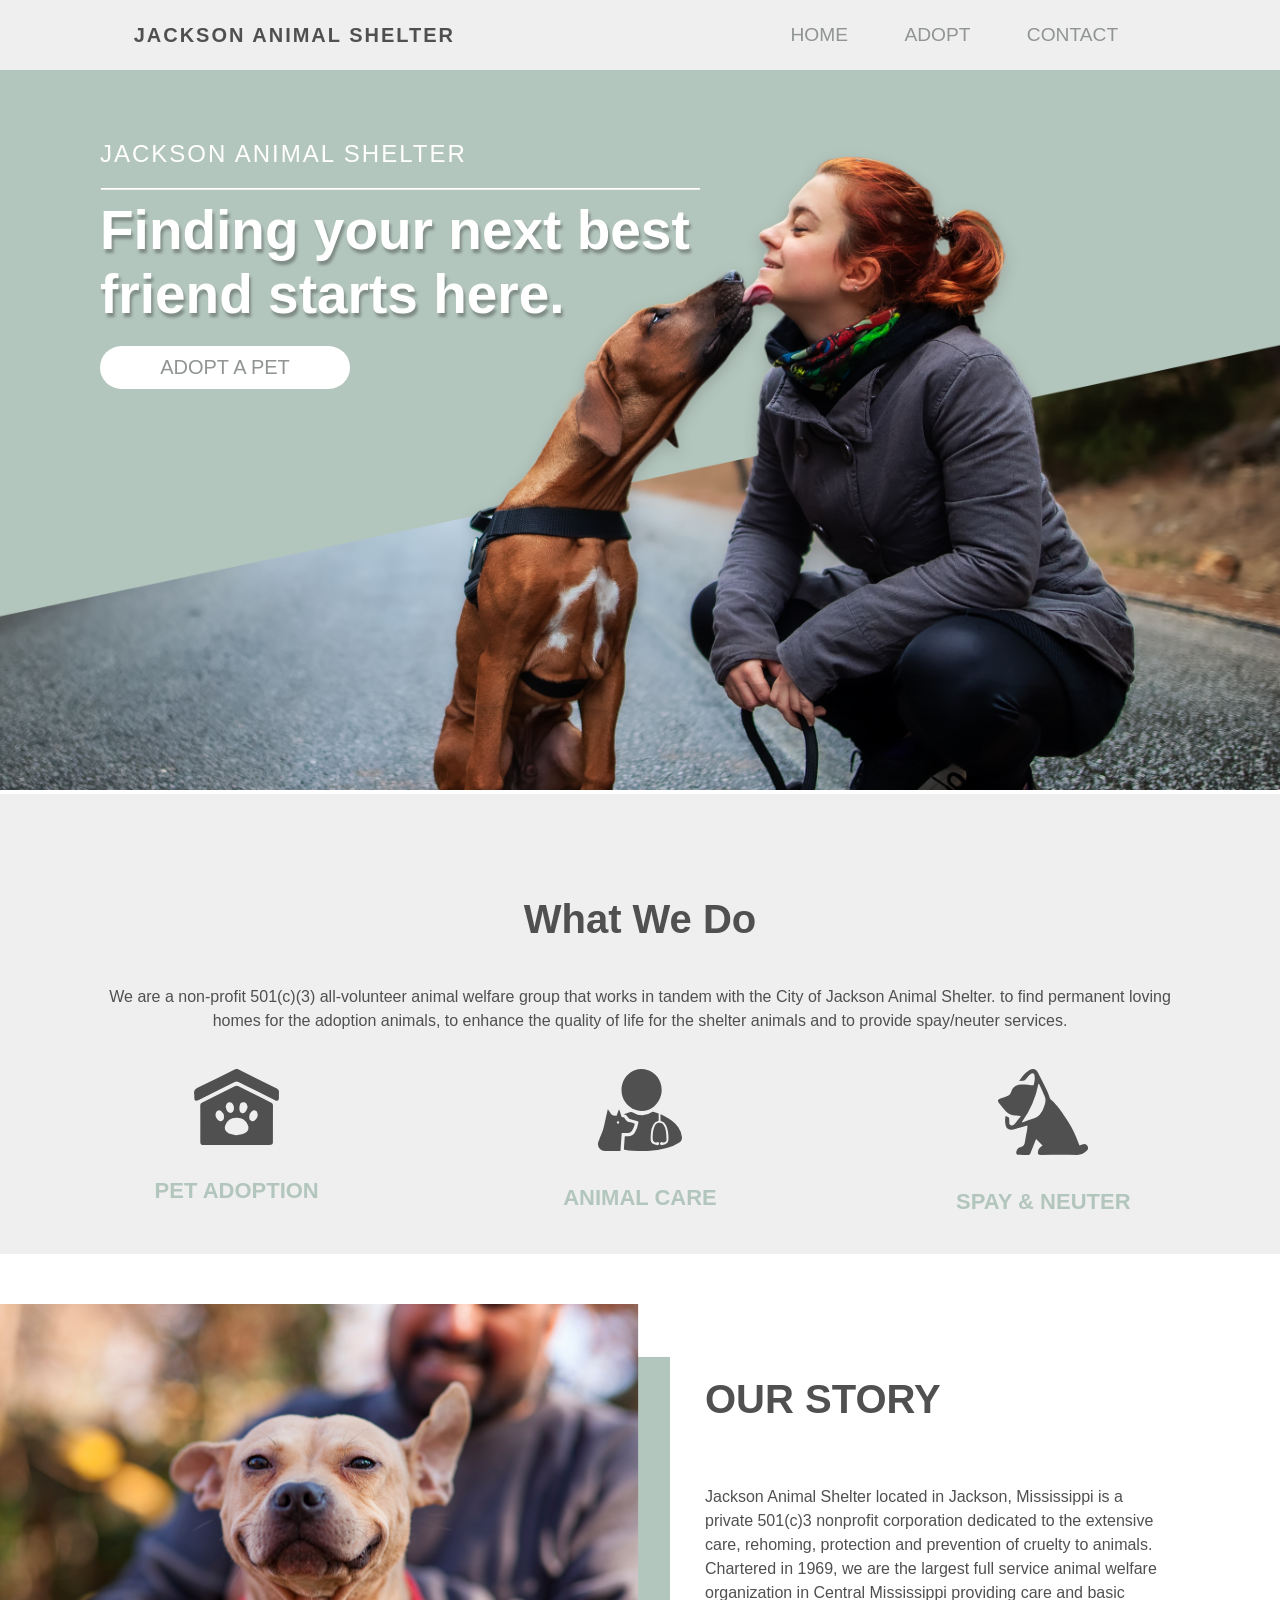
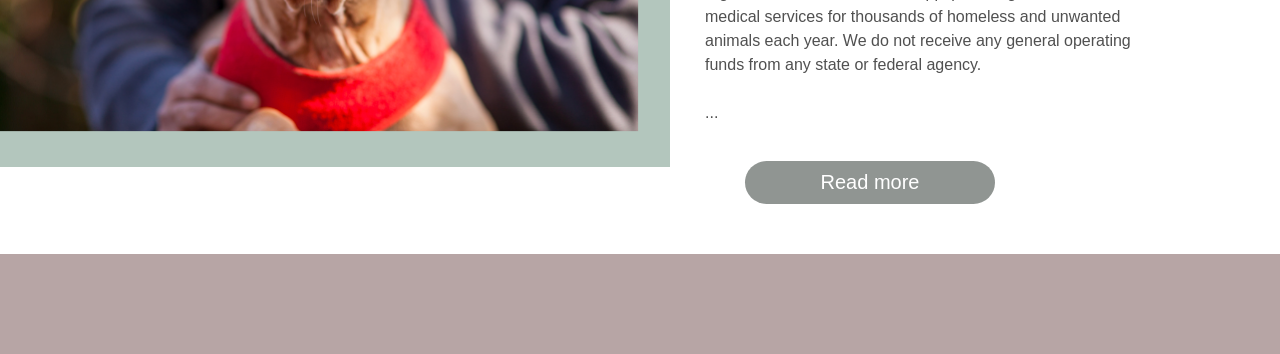
<file: index.html>
<!doctype html>

<html lang="en">
<head>
  <meta charset="utf-8">

  <title>Home | Jackson Animal Shelter</title>
  <meta name="description" content="The HTML5 Herald">
  <meta name="author" content="SitePoint">
  <link rel="stylesheet" href="https://use.fontawesome.com/releases/v5.8.1/css/all.css">
  <link rel="stylesheet" href="css/styles.css?v=1.0">

</head>

<body>

  <header>
    <h1 class="logo">JACKSON ANIMAL SHELTER</h1>
      <ul class="nav">
        <li class="navlink"><a href="index.html">HOME</a></li>
        <li class="navlink"><a href="adopt.html">ADOPT</a></li>
        <li class="navlink"><a href="contact.html">CONTACT</a></li>
      </ul>
      <div class="burger">
        <i class="fas fa-bars"></i>
      </div>
    </header>

    <div class="main-container">
      <img src="./images/header-img.png" alt="Girl and dog">
      <div class="adopt-container">
        <h2>JACKSON ANIMAL SHELTER</h2>
        <hr>
        <h3>Finding your next best friend starts here.</h3>
        <a href="adopt.html"><button type="button" name="button">ADOPT A PET</button></a>
      </div>
    </div>

    <div class="body-container">

      <h2>What We Do</h2>

      <p>We are a non-profit 501(c)(3) all-volunteer animal welfare group that works in tandem with the City of Jackson Animal Shelter. to find permanent loving homes for the adoption animals, to enhance the quality of life for the shelter animals and to provide spay/neuter services.</p>

        <div class='whatwedo-wrapper'>
          <div class='row'>
            <div class='column'>
              <div class='column-one'>
                <img src="./images/icn-adoption.svg" alt="Adoption">
                <h4 class="services">PET ADOPTION</h4>
              </div>
            </div>
            <div class='column'>
              <div class='column-two'>
                <img src="./images/icn-care.svg" alt="Animal Care">
                <h4 class="services">ANIMAL CARE</h4>
              </div>
            </div>
            <div class='column'>
              <div class='column-three'>
                <img src="./images/icn-spayneuter.svg" alt="Spay and Neuter">
                <h4 class="services">SPAY &AMP; NEUTER</h4>
              </div>
            </div>
          </div>
        </div>
    </div>

    <div class="story-wrapper">
        <img src="./images/story-dog.png" alt="Story dog" align="left">
              <h4 class="story-header">OUR STORY</h4>
              <p>Jackson Animal Shelter located in Jackson, Mississippi is a private 501(c)3 nonprofit corporation dedicated to the extensive care, rehoming, protection and prevention of cruelty to animals.  Chartered in 1969, we are the largest full service animal welfare organization in Central Mississippi providing care and basic medical services for thousands of homeless and unwanted animals each year. We do not receive any general operating funds from any state or federal agency.<br><br>


              <span id="dots">...</span>

              <span id="more">
                When you support JAS – whether by making a donation, volunteering your time or by spreading the work about the vital work we do- you support our dogs, cats, horses, rabbits, and burros, and the people we also exist to serve. We are a voice for animals who cannot speak for themselves.<br><br>

                MARL is an “open admission” shelter- that means we accept every animal that comes in the door. Other shelters in the area re “limited admission”, meaning they accept a limited, finite number of animals. In our state, it is primarily left to private organizations and city animal control agencies to provide shelter and care for unwanted animals.<br><br>

                One of our key goals is to find loving homes for all animals in our facility. As an “open admission” shelter, we take in on an average of 50-60 animals a day and many more in the spring and summer. Local “limited admission” shelters turn animals away when they are full. We work very hard to provide loving and humane treatment and good homes for each and every animal that comes through our doors. Sadly, we receive more animals than there are homes available. Being an “open admission” shelter, we face the hard reality of animal overpopulation each day.</span></p>

              <button onclick="myExpandable()"id="myBtn">Read more</button>


    </div>

<div class="footer-wrapper">
    <footer>&nbsp;</footer>
</div>
  <script src="js/scripts.js">
  </script>
</body>
</html>
</file>
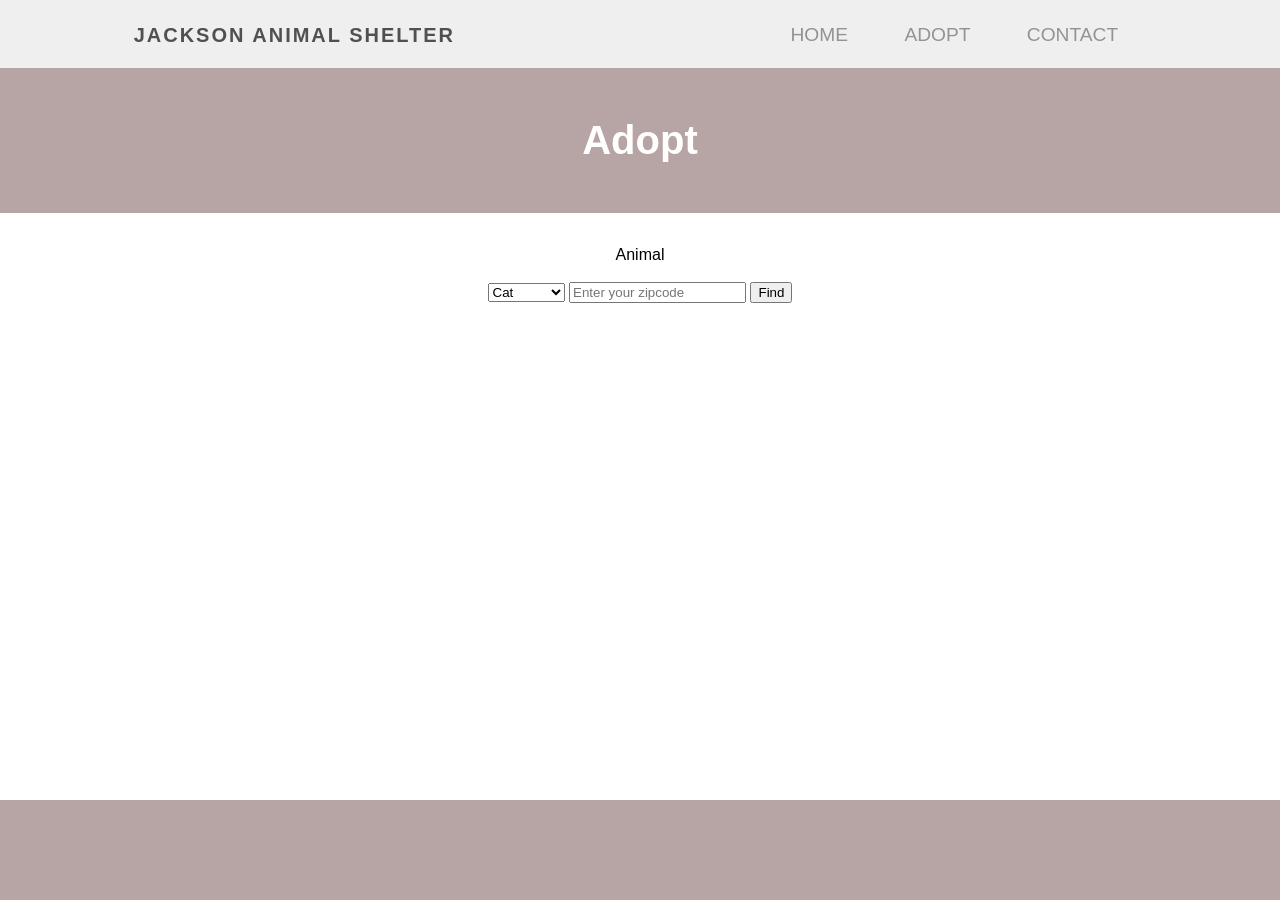
<file: adopt.html>
<!doctype html>

<html lang="en">
<head>
  <meta charset="utf-8">

  <title>Home | Jackson Animal Shelter</title>
  <meta name="description" content="The HTML5 Herald">
  <meta name="author" content="SitePoint">
  <link rel="stylesheet" href="https://use.fontawesome.com/releases/v5.8.1/css/all.css">
  <link rel="stylesheet" href="css/styles.css?v=1.0">

</head>

<body>

  <header>
    <h1 class="logo">JACKSON ANIMAL SHELTER</h1>
      <ul class="nav">
        <li class="navlink"><a href="index.html">HOME</a></li>
        <li class="navlink"><a href="adopt.html">ADOPT</a></li>
        <li class="navlink"><a href="contact.html">CONTACT</a></li>
      </ul>
      <div class="burger">
        <i class="fas fa-bars"></i>
      </div>
    </header>

    <div class="adopt-header">
      <h2>Adopt</h2>
    </div>

    <div class="container">
        <form id="pet-form">
            <div class="form-group">
                <label for="animal">Animal</label><br><br>
                <select id="animal" class="form-control mb-3">
                    <option value="cat">Cat</option>
                    <option value="dog">Dog</option>
                    <option value="bird">Bird</option>
                    <option value="barnyard">Barnyard</option>
                </select>
                <input type="text" id="zip" class="form-control" placeholder="Enter your zipcode">
                <input type="submit" value="Find" class="btn btn-dark btn-block mt-3">
            </div>
        </form>

        <div id="results"></div>
    </div>


  <footer>&nbsp;</footer>
  <script src="js/scripts.js"></script>
</body>
</html>
</file>
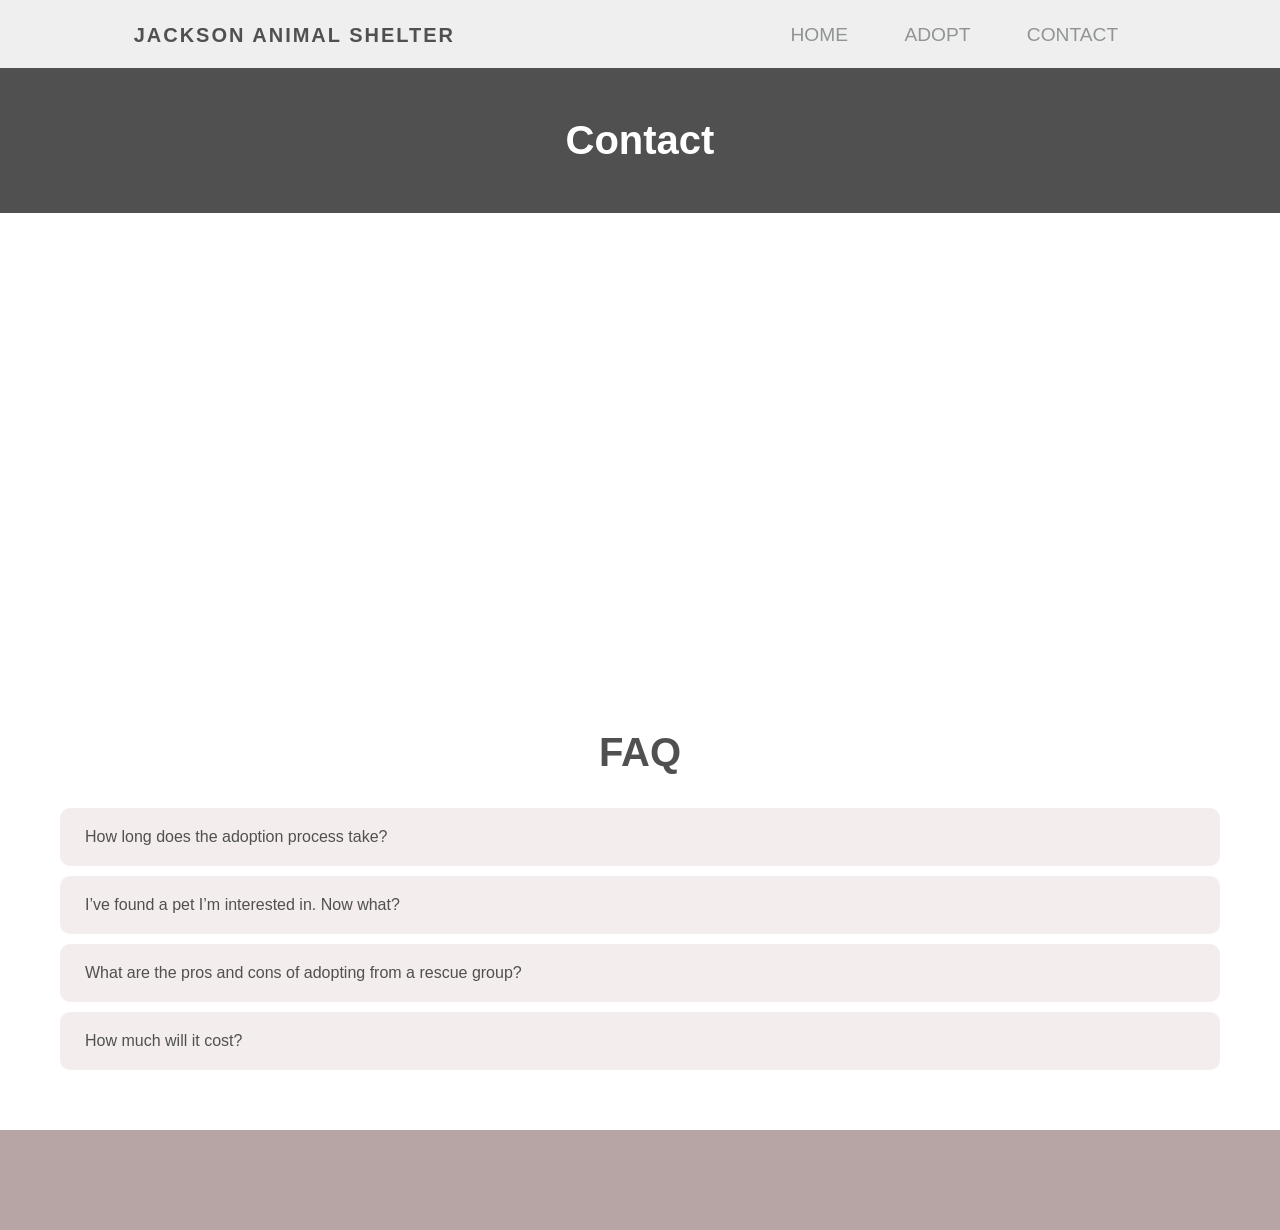
<file: contact.html>
<!doctype html>

<html lang="en">
<head>
  <meta charset="utf-8">

  <title>Home | Jackson Animal Shelter</title>
  <meta name="description" content="The HTML5 Herald">
  <meta name="author" content="SitePoint">
  <link rel="stylesheet" href="https://use.fontawesome.com/releases/v5.8.1/css/all.css">
  <link rel="stylesheet" href="css/styles.css?v=1.0">

</head>

<body>

  <header>
    <h1 class="logo">JACKSON ANIMAL SHELTER</h1>
      <ul class="nav">
        <li class="navlink"><a href="index.html">HOME</a></li>
        <li class="navlink"><a href="adopt.html">ADOPT</a></li>
        <li class="navlink"><a href="contact.html">CONTACT</a></li>
      </ul>
      <div class="burger">
        <i class="fas fa-bars"></i>
      </div>
</header>

<div class="contact-header">

<h2>Contact</h2>

</div>

    <div class="contact-wrapper">

      <div class="map-responsive">
        <iframe src="https://www.google.com/maps/embed?pb=!1m18!1m12!1m3!1d3371.287856283234!2d-90.22848568460928!3d32.33098098110904!2m3!1f0!2f0!3f0!3m2!1i1024!2i768!4f13.1!3m3!1m2!1s0x8628349fafc766b1%3A0x6acda59e9895c698!2s140%20Outer%20Cir%2C%20Jackson%2C%20MS%2039209!5e0!3m2!1sen!2sus!4v1575611796840!5m2!1sen!2sus" width="600" height="350" frameborder="0" style="border:0;" allowfullscreen="">
        </iframe>
      </div>

      <h2>FAQ</h2>

      <a href="#content-1" class="accordion-toggle">How long does the adoption process take?</a>
        <div class="accordion-content" id="content-1">
          The adoption process can take minutes, more than an hour or even longer. It all depends on the type of organization and the adoption policies of that organization.
        </div>

      <a href="#content-2" class="accordion-toggle">I’ve found a pet I’m interested in. Now what?</a>
        <div class="accordion-content" id="content-2">
          Congratulations! Your next step is to contact the organization listed on the pet’s page on our site or on Petfinder. If the pet is with a rescue group, you’ll probably be asked to email or phone, or even fill out a preliminary application.

If the pet is with a “brick and mortar” shelter, you’ll probably need to go to the shelter during its open hours and ask to see the pet in person.
        </div>

        <a href="#content-3" class="accordion-toggle">What are the pros and cons of adopting from a rescue group?</a>
          <div class="accordion-content" id="content-3">
            Rescue group adoptions tend to be much more personalized. The foster families know the pets very well – they should, since they live with them! – and so they can give you a lot more information about how the pet fits into a family or home than shelters usually can.
This personalization often makes the adoption process more rigorous, and it can take a lot longer. The rescue group may want to conduct a home visit before finalizing the adoption, and will probably contact your veterinarian and references, too.
        </div>

        <a href="#content-4" class="accordion-toggle">How much will it cost?</a>
          <div class="accordion-content" id="content-4">
            Sometimes pets are free if there’s a special promotion going on, but adoption fees commonly range between $25 and $250. But now and then the cost may be much higher. If you feel the cost is too high, ask what it’s based on. Was the pet with a rescue group that receives no outside funding, and pays for all veterinary care, spay/neuter, training, housing, etc. out of their own pockets? Did the pet have extraordinary expenses, such as costly medical care, before being made available for adoption?
        </div>
    </div>


<div class="footer-wrapper">
    <footer>&nbsp;</footer>
</div>
  <script src="js/scripts.js">
  </script>
</body>
</html>
</file>
<file: css/styles.css>
html, body {
  margin: 0;
  padding: 0;
  font-family: Arial, Helvetica, sans-serif;
  }

/* -----------NAVIGATION AND HEADER----------- */

header {
  width: 100%;
  height: 70px;
  display: flex;
  align-items: center;
  justify-content: space-around;
  background: #EFEFEF;
  color: #505050;
}

.logo {
  letter-spacing: 2px;
  font-size: 20px;
}

.nav {
  display: flex;
  justify-content: space-around;
  width: 30%;
}

.navlink {
  list-style: none;
  margin: 0;
}

.navlink a {
  color: #909592;
  text-decoration: none;
  font-size: 1.2em;
}
.burger {
  font-size: 1.2em;
  display: none;
}


/* ----------- HOME: MAIN----------- */
.main-container img {
  width: 100%;
  height: auto;
}

.adopt-container {
  position: absolute;
  top: 120px;
  left: 100px;
  max-width: 600px;
  padding-right: 20px;
  margin-bottom: 0px;
}

.adopt-container h2 {
  color: #fff;
  font-weight: lighter;
  letter-spacing: 2px;
}

.adopt-container h3 {
  color: #fff;
  font-weight: bold;
  font-size: 55px;
  text-shadow: 2px 4px 3px rgba(0,0,0,0.3);
  margin: 0px 0px 20px 0px;
}

.adopt-container hr {
  border-top: 1px solid #fff;
}

button {
  background-color: #fff;
  color: #909592;
  padding: 10px 20px 10px 20px;
  border: none;
  border-radius: 30px;
  width: 250px;
  font-size: 20px;
}

/* ----------- HOME: WHAT WE DO----------- */
.body-container {
  margin: 0 auto;
  text-align: center;
  background-color: #efefef;
  padding: 20px;
}
.body-container h2 {
  color: #505050;
  font-size: 40px;
  padding: 50px 50px 0px 50px;
}

p {
  font-size: 16px;
  color: #505050;
  padding: 10px 70px 20px 70px;
  line-height: 1.5em;
}
.whatwedo-wrapper {
  display: flex;
  margin: 15px;
  padding-bottom: 50px;
}

.services {
  color: #909592;
  font-size: 22px;
}
.row {
  display: flex;
  flex-direction: row;
  flex-wrap: wrap;
  width: 100%;
}

.column {
  display: flex;
  flex-direction: column;
  flex-basis: 100%;
  flex: 1;
}

.column-one {
  height: 100px;
  bottom: auto;
}

.column-two {
  height: 100px;
  bottom: auto;
}

.column-three {
  height: 100px;
  bottom: auto;
}

/* -----------HOME: OUR STORY----------- */
.story-header {
  color: #505050;
  font-size: 40px;
  padding: 20px 20px 0px 20px;
}
.story-wrapper {
  padding: 50px 50px 50px 0px;
  text-align: left;
}
.story-wrapper img {
  padding: 0px 35px 25px 0px;
  width: 100%;
  height: auto;
  max-width: 670px;
}
.story-wrapper p {
  padding-left: 40px;
}
.services {
  color: #B3C6BD;
  font-size: 22px;
}

#myBtn {
  background-color: #909592;
  color: #fff;
  margin-top: 0px;
  margin-left: 40px;
}

#more {
  display: none;
}


/* -----------FOOTER----------- */

.footer-wrapper {
    padding: 0 0 100px;
    position: relative;
}

footer {
    bottom: 0;
    height: 100px;
    left: 0;
    position: absolute;
    width: 100%;
    background-color: #B7A5A5;
    height: 100px;
    margin-top: 50px;
}
/*------------CONTACT PAGE-------------*/
.contact-header {
  background-color: #505050;
  color: #fff;
  text-align: center;
  vertical-align: middle;
  margin-top: -35px;
}

.contact-header h2 {
  color: #fff;
  font-size: 40px;
  padding: 50px;
}

.contact-wrapper h2 {
  color: #505050;
  font-size: 40px;
}

.contact-wrapper {
  text-align: center;
  padding: 50px;
}

.map-responsive{
    overflow:hidden;
    position:relative;
    height:400px;
    max-width: 900px;
    text-align: center;
    margin: 0 auto;

}
.map-responsive iframe {
    left:0;
    top:0;
    height:400px;
    width:100%;
    position:absolute;
}

/*------------ CONTACT ACCORDION------------*/

.accordion-toggle {
  display: block;
  background-color: #F4EDED;
  color: #505050;
  padding: 20px 50px 20px 25px;
  margin: 10px;
  text-align: left;
  border-radius: 10px;
  text-decoration: none;
}

.accordion-content {
  display: none;
  text-align: left;
  padding-left: 20px;
}

.accordion-content.active {
  display: block;
}

/*------------ADOPT PAGE-------------*/
.adopt-header {
  background-color: #B7A5A5;
  color: #fff;
  text-align: center;
  vertical-align: middle;
  margin-top: -35px;
}

.adopt-header h2 {
  color: #fff;
  font-size: 40px;
  padding: 50px;
}

.container {
  text-align: center;
}
/* -----------MEDIA QUERIES----------- */
@media screen and (max-width: 678px) {
  .burger {
    display: block;
  }
  .nav {
    margin: 0;
    background: #343434;
    position: absolute;
    right: -100%;
    top: 70px;
    width: 50%;
    height: 50%;
    min-height: 200px;
    flex-direction: column;
    justify-content: space-around;
    padding: 0;
    transition: all 500ms;
    z-index: 99999;
  }
  .navlink {
    text-align: center;
  }

  .nav-active {
    right: 0;
  }

  .adopt-container {
    position: relative;
    top: 0px;
    left: 0px;
    max-width: 100%;
    padding: 20px;
  }

  .adopt-container h2 {
    color: #B3C6BD;
    font-weight: lighter;
    letter-spacing: 2px;
    padding-top: 0px;
    margin-top: 0px;
  }

  .adopt-container h3 {
    color: #505050;
    font-weight: bold;
    font-size: 35px;
    text-shadow: none;
    margin: 0px 0px 20px 0px;
  }

  .adopt-container hr {
    margin-top: 0px;
    border-top: 1px solid #fff;
  }

  button {
    background-color: #909592;
    color: #fff;
    padding: 10px 20px 10px 20px;
    border: none;
    border-radius: 30px;
    width: 250px;
    font-size: 20px;
    margin-bottom: 20px;
  }

  .body-container h2 {
    color: #505050;
    font-size: 24px;
  }

  .body-container h2 {
    padding: 10px;
  }

  .story-header {
    font-size: 24px;
    padding-left: 40px;
  }

}
</file>
